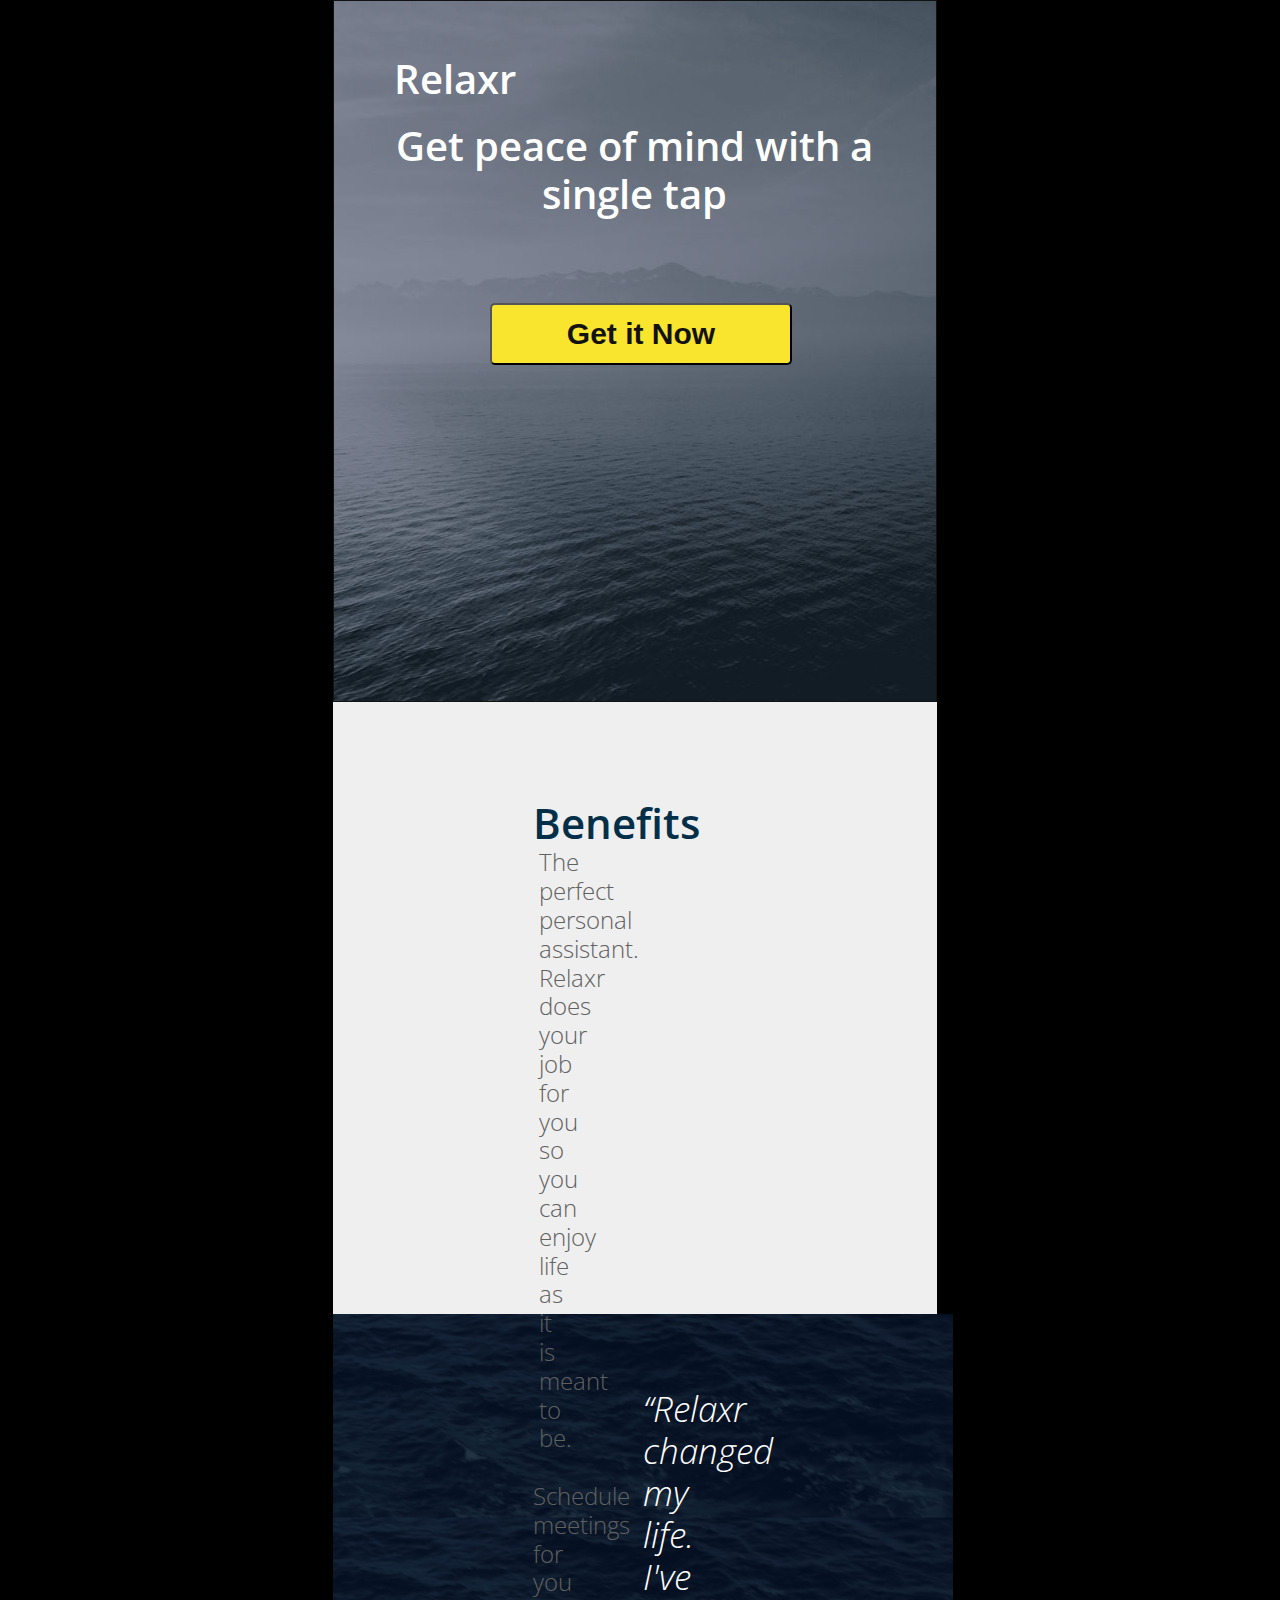
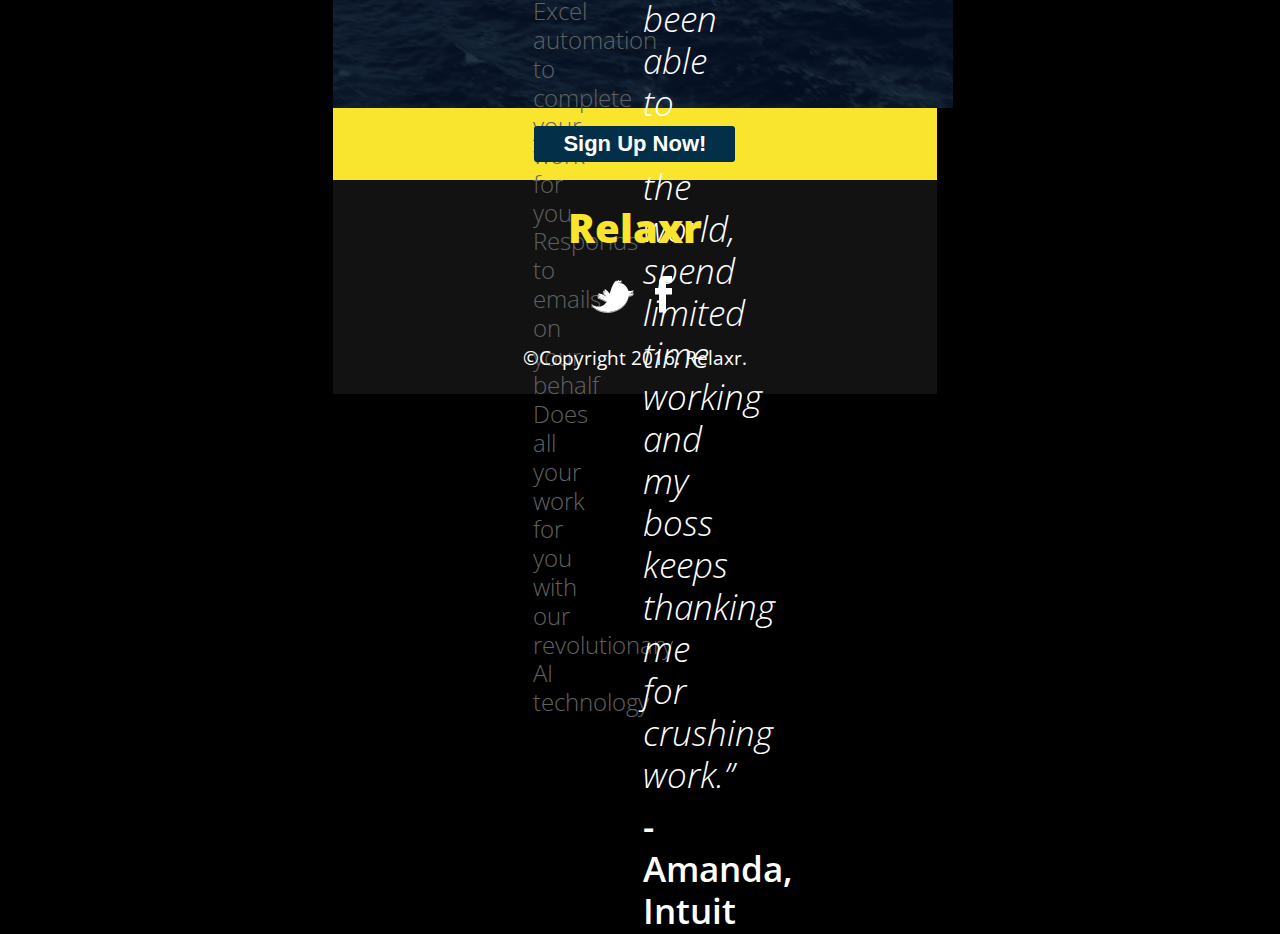
<file: about.html>
<!DOCTYPE html>
<html lang="en">

<head>
    <meta charset="utf-8">
    <meta name="description" content="Your description goes here">
    <meta name="keywords" content="one, two, three">

    <title>Relaxr</title>

    <!-- external CSS link -->

    <link rel="stylesheet" href="/reset.css">
    <link href="https://fonts.googleapis.com/css?family=Open+Sans:300,300i,600,800" rel="stylesheet">
    <link rel="stylesheet" href="about-style.css">

</head>

<body>

    <div id="main-content" class="clearfix">
        <header class="clear">
            <div>
               <nav>
                <h1>Relaxr</h1>
                <ul>
                    <li><a href="about.html">About</a></li>
                    <li><a href="">FAQ</a></li>
                    <li><a href="">Team</a></li>
                    <li><a href="">Contact Us</a></li>
                    <li><a href="blog.html">Blog</a></li>
                </ul>
                </nav>
                <h2>Get peace of mind with a single tap</h2>
                <div>
                    <button type="button" class="button1">Get it Now
                    </button>
                </div>                
            </div>
            
        </header>
        <!--benefits-->
        <div class="bdiv">
           <section id="benefits">
            <h3>Benefits</h3>
            <p class="bp">The perfect personal assistant. Relaxr does your job for you so you can enjoy life as it is meant to be.</p>
            <br>
            <ul>
                <li>
                    Schedule meetings for you
                </li>
                <li>
                    Excel automation to complete your work for you
                </li>
                <li>
                    Responds to emails on your behalf
                </li>
                <li>
                    Does all your work for you with our revolutionary AI technology
                </li>
            </ul>
        </section>
        </div>
        <!--testimonial-->
        <section id="testimonials">
            <blockquote>
                <p>
                    &ldquo;Relaxr changed my life. I've been able to travel the world, spend limited time working and my boss keeps thanking me for crushing work.&rdquo;
                </p>
                <cite>&#45;Amanda, Intuit</cite>
            </blockquote>

        </section>
        <!--Sign up now section-->
        <section class="cta">
            <button type="button" class="button2"> Sign Up Now!</button>
        </section>
            <footer>
                <h4>Relaxr</h4>
                <ul>
                    <li>
                        <a href="https://twitter.com/?lang=en"><img src="images/twitter.png" alt="Twitter logo"></a>
                    </li>
                    <li>
                        <a href="https://www.facebook.com/"><img src="images/facebook.png" alt="Facebook logo"></a>
                    </li>
                </ul>
                <p>&copy;Copyright 2016. Relaxr.</p>
            </footer>
    </div>
    <!-- #container -->
</body>

</html>
</file>
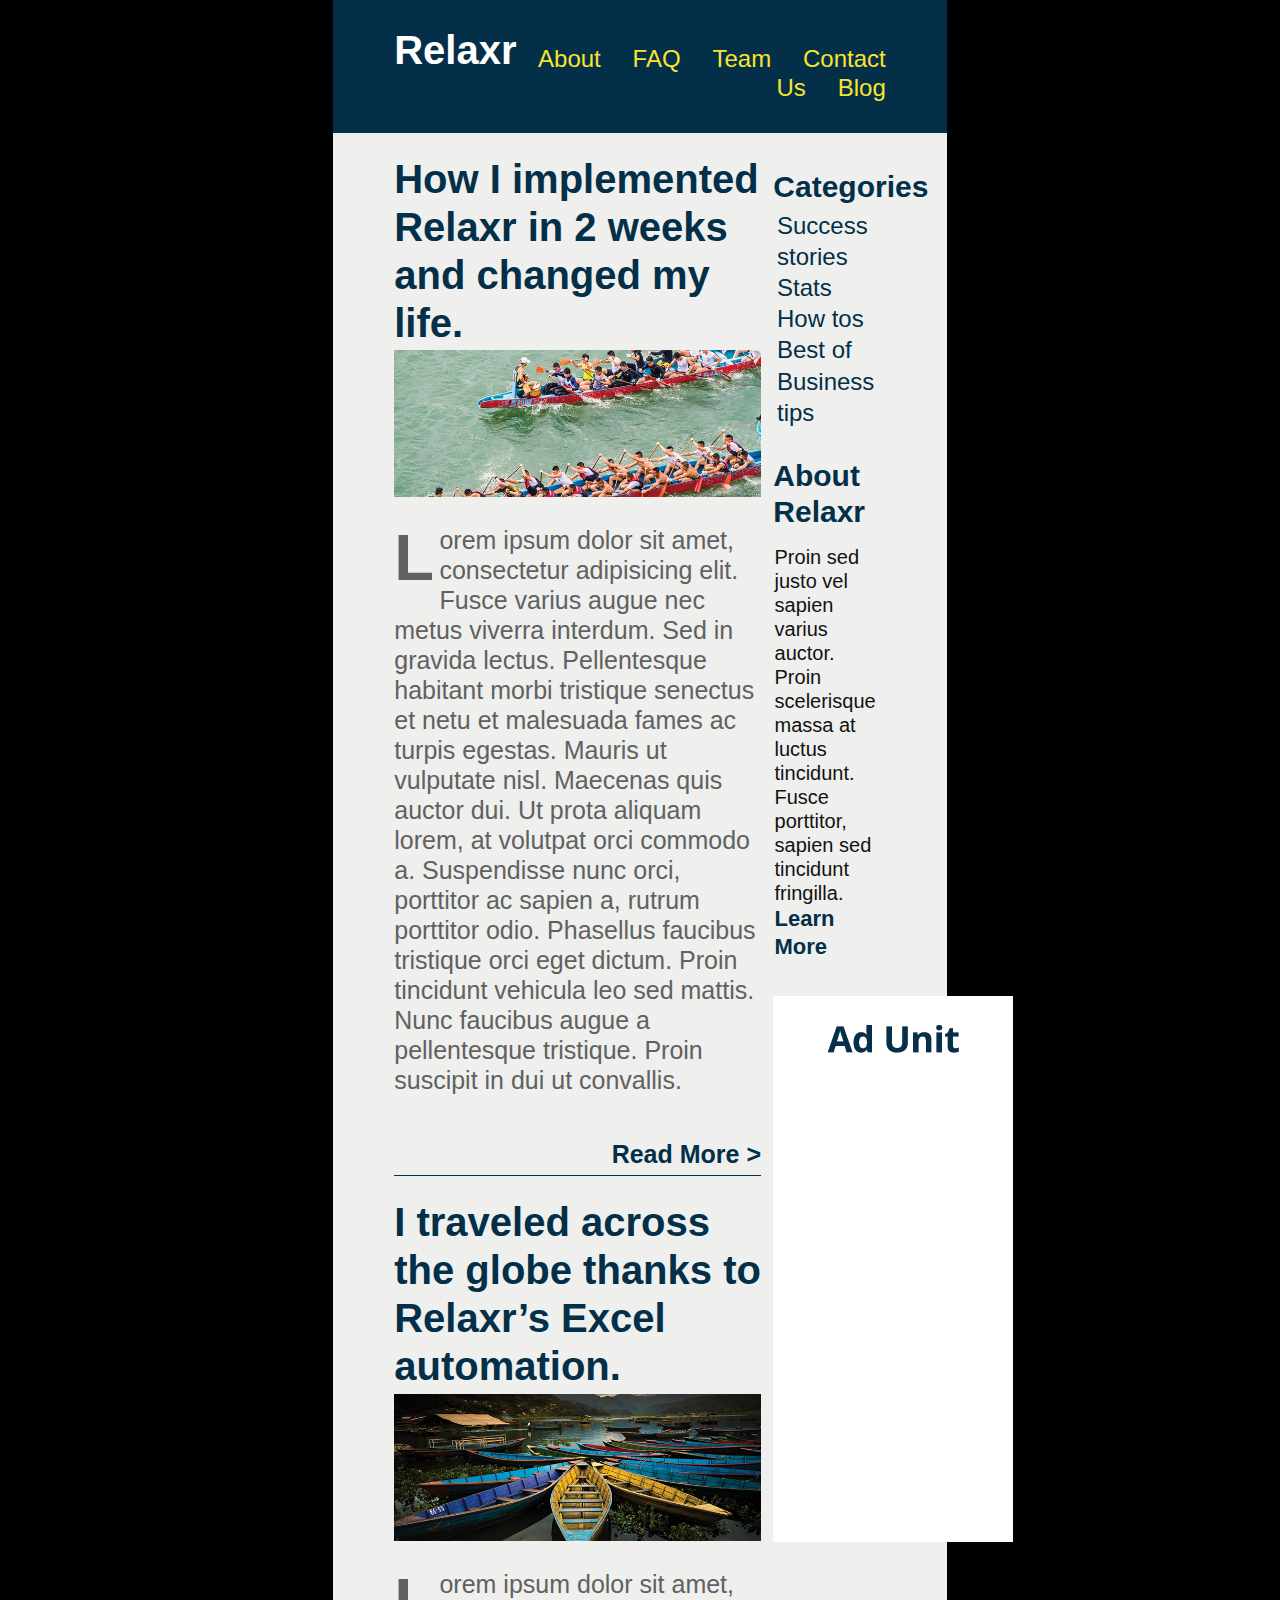
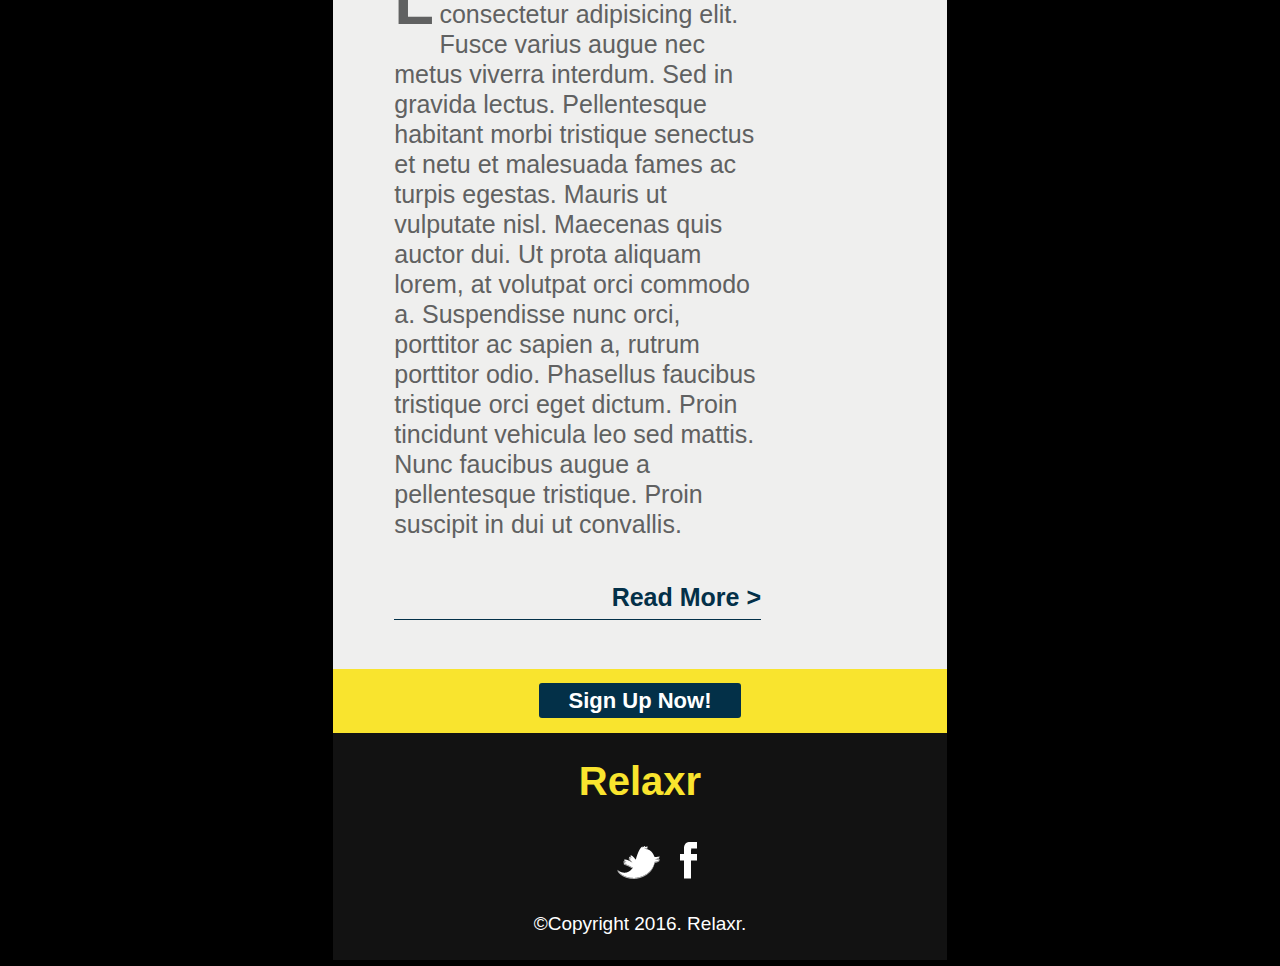
<file: blog.html>
<!DOCTYPE html>
<html lang="en">

<head>
    <meta charset="utf-8">
    <meta name="description" content="Your description goes here">
    <meta name="keywords" content="one, two, three">

    <title>Relaxr</title>

    <!-- external CSS link -->
    <link rel="stylesheet" href="reset.css">
    <link rel="stylesheet" href="normalize.css">
    <link rel="stylesheet" href="style.css">
    <link href="https://fonts.googleapis.com/css?family=Open+Sans:300,300i,600,800" rel="stylesheet">

</head>

<body>
    <div id="main-content">
        <header class="clearfix">
            <nav>
                <h1>Relaxr</h1>
                <ul>
                    <li><a href="about.html">About</a></li>
                    <li><a href="">FAQ</a></li>
                    <li><a href="">Team</a></li>
                    <li><a href="">Contact Us</a></li>
                    <li><a href="blog.html">Blog</a></li>
                </ul>
            </nav>
        </header>
        <div>
            <section>
                <article>
                    <h2>How I implemented Relaxr in 2 weeks and changed my life.</h2>
                    <img src="images/blog_photo1.jpg" alt="blog photo 1 jpg">
                    <p class="drop-cap">Lorem ipsum dolor sit amet, consectetur adipisicing elit. Fusce varius augue nec metus viverra interdum. Sed in gravida lectus. Pellentesque habitant morbi tristique senectus et netu et malesuada fames ac turpis egestas. Mauris ut vulputate nisl. Maecenas quis auctor dui. Ut prota aliquam lorem, at volutpat orci commodo a. Suspendisse nunc orci, porttitor ac sapien a, rutrum porttitor odio. Phasellus faucibus tristique orci eget dictum. Proin tincidunt vehicula leo sed mattis. Nunc faucibus augue a pellentesque tristique. Proin suscipit in dui ut convallis.</p>
                    <a href="">Read More ></a>
                </article>
                <article>
                    <h2>I traveled across the globe thanks to Relaxr’s Excel automation.</h2>
                    <img src="images/blog_photo2.jpg" alt="blog photo 2 jpg">
                    <p class="drop-cap">Lorem ipsum dolor sit amet, consectetur adipisicing elit. Fusce varius augue nec metus viverra interdum. Sed in gravida lectus. Pellentesque habitant morbi tristique senectus et netu et malesuada fames ac turpis egestas. Mauris ut vulputate nisl. Maecenas quis auctor dui. Ut prota aliquam lorem, at volutpat orci commodo a. Suspendisse nunc orci, porttitor ac sapien a, rutrum porttitor odio. Phasellus faucibus tristique orci eget dictum. Proin tincidunt vehicula leo sed mattis. Nunc faucibus augue a pellentesque tristique. Proin suscipit in dui ut convallis.
                    </p>
                    <a href="">Read More ></a>
                </article>
            </section>
            <aside>
                <h3>Categories</h3>
                <ul>
                    <li><a href="">Success stories</a></li>
                    <li><a href="">Stats</a></li>
                    <li><a href="">How tos</a></li>
                    <li><a href="">Best of</a></li>
                    <li><a href="">Business tips</a></li>
                </ul>
                <h3>About Relaxr</h3>
                <p>Proin sed justo vel sapien varius auctor. Proin scelerisque massa at luctus tincidunt. Fusce porttitor, sapien sed tincidunt fringilla.</p>
                <p><a href="">Learn More</a></p>
                <img src="images/ad-unit.png" alt="ad-unit.png">
            </aside>


            <div class="cta clear"><a href="" class="button">Sign Up Now!</a></div>
            <footer>
                <h4>Relaxr</h4>
                <ul>
                    <li>
                        <a href="https://twitter.com/?lang=en"><img src="images/twitter.png" alt="Twitter logo"></a>
                    </li>
                    <li>
                        <a href="https://www.facebook.com/"><img src="images/facebook.png" alt="Facebook logo"></a>
                    </li>
                </ul>
                <p>&copy;Copyright 2016. Relaxr.</p>
            </footer>
        </div>
    </div>
</body>

</html>
</file>
<file: about-style.css>
/*
Project Name: Relaxr
Client: Your Client
Author: Stephanie Mason
Developer @GA in NYC
*/


/******************************************
/* SETUP
/*******************************************/


/* Box Model Hack */

* {
    -moz-box-sizing: border-box;
    /* Firexfox */
    -webkit-box-sizing: border-box;
    /* Safari/Chrome/iOS/Android */
    box-sizing: border-box;
    /* IE */
}


/* Clear fix hack */

.clearfix:after {
    content: ".";
    display: block;
    clear: both;
    visibility: hidden;
    line-height: 0;
    height: 0;
}

.clear {
    clear: both;
}

/******************************************
/* BASE STYLES
/*******************************************/

body {
    color: #fff;
    font-size: 12px;
    font-family: 'Open Sans', Helvetica, Arial, sans-serif;
    line-height: 1.2;
    margin: 0;
    background-color: black;
    max-width: 100%;
    max-height: 100%;
    padding: 0 10%;
}


/******************************************
/* LAYOUT
/*******************************************/


/* Center the container */

#main-content {
    width: 59%;
    height: 100%;
    margin: 0 20%;
    padding: 0;
    background-color: #f0efef;
}

header {
    background: url(images/header_bg.jpg) no-repeat center top rgb(134, 141, 157);
    width: 100%;
    color: white;
    height: 702px;
    padding: 1% 10%;
    border: 1px solid #121212;
    margin: 0;
    
}

header ul {
    width: 87%;
    padding-top: 3%;
    float: right;
    text-align: right;
}

header li {
    display: inline;
    padding-left: 6.5%;
}

header ul a {
    color: #f9e42e;
    text-decoration: none;
    font-size: 24px;
    font-weight: 300;
}

nav {
    float: right;
    width: 100%;
    margin: 0;
    padding: 0;
}

h1 {
    font-family: 'Open Sans', Helvetica, Arial, sans-serif;
    font-size: 40px;
    font-weight: 600;
    float: left;
    padding: 4% 0;
    border: 0px;
    margin: 0;
    width: 13%;
}

h2 {
    font-family: 'Open Sans', Helvetica, Arial, sans-serif;
    font-size: 40px;
    font-weight: 600;
    padding: 0px;
    border: 0px;
    margin: 6% 0 1% 0;
    text-align: center;
}


/* Benefit Section */

.bdiv {
    /*    width: 604px;*/
    height: 448px;
    margin: 96px 420px 68px 200px;
    /*    padding: 10px 180px 0px 108px;*/
}

#benefits {
    background-color: #f0efef;
    color: #606161;
    /*    height: 612px;*/
    text-align: left;
    font-size: 24px;
    font-family: 'Open Sans', Helvetica, Arial, sans-serif;
    font-weight: 300;
    width: 100%;
    margin: 0;
    padding: 0px;
}

.bp {
    margin-left: 6px;
}

h3 {
    color: #033048;
    font-size: 42px;
    font-family: 'Open Sans', Helvetica, Arial, sans-serif;
    font-weight: 600;
    text-align: left;
    margin-bottom: 0;
}
h4 {
    margin: 0;
    padding: 4%;
    font-weight: 900;
    font-size: 40px;
}


#testimonials {
    background: url(images/testimonial_bg.jpg) rgb(134, 141, 157);
    background-size: 100%;
    height: 394px;
    padding-left: 310px;
    padding-right: 310px;
    padding-top: 74px;
    text-align: center;
    font-size: 35px;
    font-weight: 600;
}

.cta {
    width: 100%;
    background-color: #f9e42e;
    padding: 3% 10%;
    text-align: center;
}



footer {
    background-color: #121212;
    margin: 0;
    padding: 0;
    color: #f9e42e;
    text-align: center;
}

footer li {
    display: inline-block;
    text-decoration: none;
}

footer li + li {
    padding-left: 3%;
    margin-right: 1%;
}

footer p {
    color: white;
    margin: 5% 0 0 0;
    padding-bottom: 4%;
    font-size: 19px;
    }

section blockquote p {
    color: #fff;
    font-size: 35px;
    font-style: italic;
    font-family: 'Open Sans', Helvetica, Arial, sans-serif;
    font-weight: 300;
    text-align: center;
    padding-bottom: 10px;
}


/******************************************
/* ADDITIONAL STYLES
/*******************************************/

header div nav ul li a:display {
    display: none;
}

/*unvisited link*/
header div nav ul li a:link {
    color: #f9e42e;
    opacity: 0.01;
}

/*visited link*/
header div nav ul li a:visited {
/*    color: greenyellow;*/
    opacity: 0.01;
}

/*mouse over link*/
header div nav ul li a:hover {
    color: #f9e42e;;
    font-weight: 900;
    opacity: 1.0;
}

/*selected link*/
header div nav ul li a:active{
    color: maroon;
}

header ul {
    width: 87%;
    padding-top: 3%;
    float: right;
    text-align: right;
}

header li {
    display: inline;
    padding-left: 6.5%;
}

header ul a {
    color: #f9e42e;
    text-decoration: none;
    font-size: 24px;
    font-weight: 300;
}

/*Button Styles*/

.button1 {
    background-color: #f9e42e;
    width: 302px;
    height: 62px;
    color: #121212;
    font-size: 30px;
    font-weight: 700;
    border-radius: 5px;
    padding: 10px;
    text-align: center;
    position: absolute;
    left: 50%;
    margin: 80px -150px;
}
.button2 {
    text-decoration: none;
    font-size: 22px;
    font-weight: 600;
    color: white;
    background-color: #033048;
    border-radius: 3px;
    border: 0;
    padding: 1% 6% 1% 6%;
}
</file>
<file: style.css>
/*
Project Name: Relaxr Blog
Client: Relaxr
Author: Stephanie Mason
Developer @GA in SEA
*/


/******************************************
/* SETUP
/*******************************************/


/* Box Model Hack */

* {
    -moz-box-sizing: border-box;
    /* Firexfox */
    -webkit-box-sizing: border-box;
    /* Safari/Chrome/iOS/Android */
    box-sizing: border-box;
    /* IE */
}


/* Clear fix hack */

.clearfix:after {
    content: ".";
    display: block;
    clear: both;
    visibility: hidden;
    line-height: 0;
    height: 0;
}

.clear {
    clear: both;
}

/******************************************
/* BASE STYLES
/*******************************************/

body {
    color: #000;
    font-size: 12px;
    line-height: 1.2;
    font-family: Helvetica, Arial, 'Open Sans', sans-serif;
    background-color: black;
    max-width: 100%;
    max-height: 100%;
    padding-left: 10%;
    padding-right: 10%;
}

/******************************************
/* LAYOUT
/*******************************************/


#main-content {
    background-color: #efefee;
    width: 60%;
    margin: 0 20%;
}

header {
    font-weight: 600;
    font-size: 24px;
    color: white;
    background-color: #033048;
    padding: 1% 10%;
    margin: 0;
    width: 100%;
}

nav {
    float: right;
    width: 100%;
    margin: 0;
    padding: 0;
}

section {
    width: 59.7%;
    margin-left: 10%;
    margin-right: 2%;
    margin-bottom: 8%;
    float: left;
}

aside {
    float: left;
    width: 20%;
    margin-top: 1%;
    padding-left: 0;
}

footer {
    background-color: #121212;
    margin: 0;
    padding: 0;
    color: #f9e42e;
    text-align: center;
}


/******************************************
/* ADDITIONAL STYLES
/*******************************************/

/*unvisited link*/
nav ul li a:link {
    color: #f9e42e;
}

/*visited link*/
nav ul li a:visited {
    color: #f9e42e;
}

/*mouse over link*/
nav ul li a:hover {
    color: blueviolet;
    font-weight: 900;
}

/*selected link*/
nav ul li a:active{
    color: maroon;
}
/*unvisited link*/
div section article a:link {
    color: #033048;
}

/*visited link*/
div section article a:visited {
    color: #033048;
}

/*mouse over link*/
div section article a:hover {
    color: blueviolet;
    font-weight: 900;
}

/*selected link*/
div section article a:active{
    color: maroon;
}

/*unvisited link*/
div a:link {
    color: white;
}

/*visited link*/
div a:visited {
    color: white;
}

/*mouse over link*/
div a:hover {
    color: blueviolet;
    font-weight: 900;
}

/*selected link*/
div a:active{
    color: maroon;
}

/*unvisited link*/
aside ul li a:link {
    color: #033048;
}

/*visited link*/
aside ul li a:visited {
    color: #033048;
}

/*mouse over link*/
aside ul li a:hover {
    color: blueviolet;
    font-weight: 900;
}

/*selected link*/
aside ul li a:active{
    color: maroon;
}


/*unvisited link*/
aside p a:link {
    color: #033048;
}

/*visited link*/
aside p a:visited {
    color: #033048;
}

/*mouse over link*/
aside p a:hover {
    color: blueviolet;
    font-weight: 900;
}

/*selected link*/
aside p a:active{
    color: maroon;
}

section article {
    border-bottom: 1px solid #033048;
    padding-bottom: 15%;
    padding-top: 0;
}

section article a {
    text-decoration: none;
    float: right;
    color: #033048;
    font-size: 25px;
    margin-top: 5%;
    font-weight: 600;
}

section article p {
    color: #606161;
    font-size: 25px;
}

aside ul{
    padding-left: 3%;
    margin-top: 4%;
    
}

aside a {
    text-decoration: none;
    color: #033048;
    padding-left: 0;
    font-size: 24px;
    font-weight: 100;
    line-height: 1.3;
}

aside p a {
    text-decoration: none;
    color: #033048;
    padding-left: 0;
    font-size: 22px;
    font-weight: 600;
}

aside p {
    text-decoration: none;
    color: #121212;
    padding-left: 1%;
    font-size: 20px;
    margin: 12% 0 0 0;
    padding-right: 8%;
}

aside p + p{
    margin-top: 0;  
}

aside img {
    margin-top: 28%;
    height: 100%;
}

header ul {
    width: 87%;
    padding-top: 3%;
    float: right;
    text-align: right;
}

header li {
    display: inline;
    padding-left: 6.5%;
}

header ul a {
    color: #f9e42e;
    text-decoration: none;
    font-size: 24px;
    font-weight: 300;
}

article img {
    width: 100%;
}

.drop-cap:first-letter {
    font-size: 65px;
    float: left;
    color: #606161;
    padding-right: 1.5%;
    padding-top: 0;
    font-weight: 600;
    line-height: 1;
}
h1 {
    float: left;
    font-size: 40px;
    font-weight: 600;
    margin: 0;
    padding: 4% 0%;
    width: 13%;
}

h2 {
    font-weight: 600;
    font-size: 40px;
    color: #033048;
    margin-bottom: 1%;
    margin-top: 6%;
}

h3 {
    color: #033048;
    font-weight: 900;
    font-size: 30px;
    margin-bottom: 0;
    
}

h4 {
    margin: 0;
    padding: 4%;
    font-weight: 900;
    font-size: 40px;
}

.cta {
    width: 100%;
    background-color: #f9e42e;
    padding: 3% 10%;
    text-align: center;
}

.button {
    text-decoration: none;
    font-size: 22px;
    font-weight: 600;
    color: white;
    background-color: #033048;
    border-radius: 3px;
    border: 0;
    padding: 1% 6% 1% 6%;
}

footer li {
    display: inline-block;
    text-decoration: none;
}

footer li + li {
    padding-left: 3%;
    margin-right: 1%;
}

footer p {
    color: white;
    margin: 5% 0 1% 0;
    padding-bottom: 4%;
    font-size: 19px;
}
</file>
